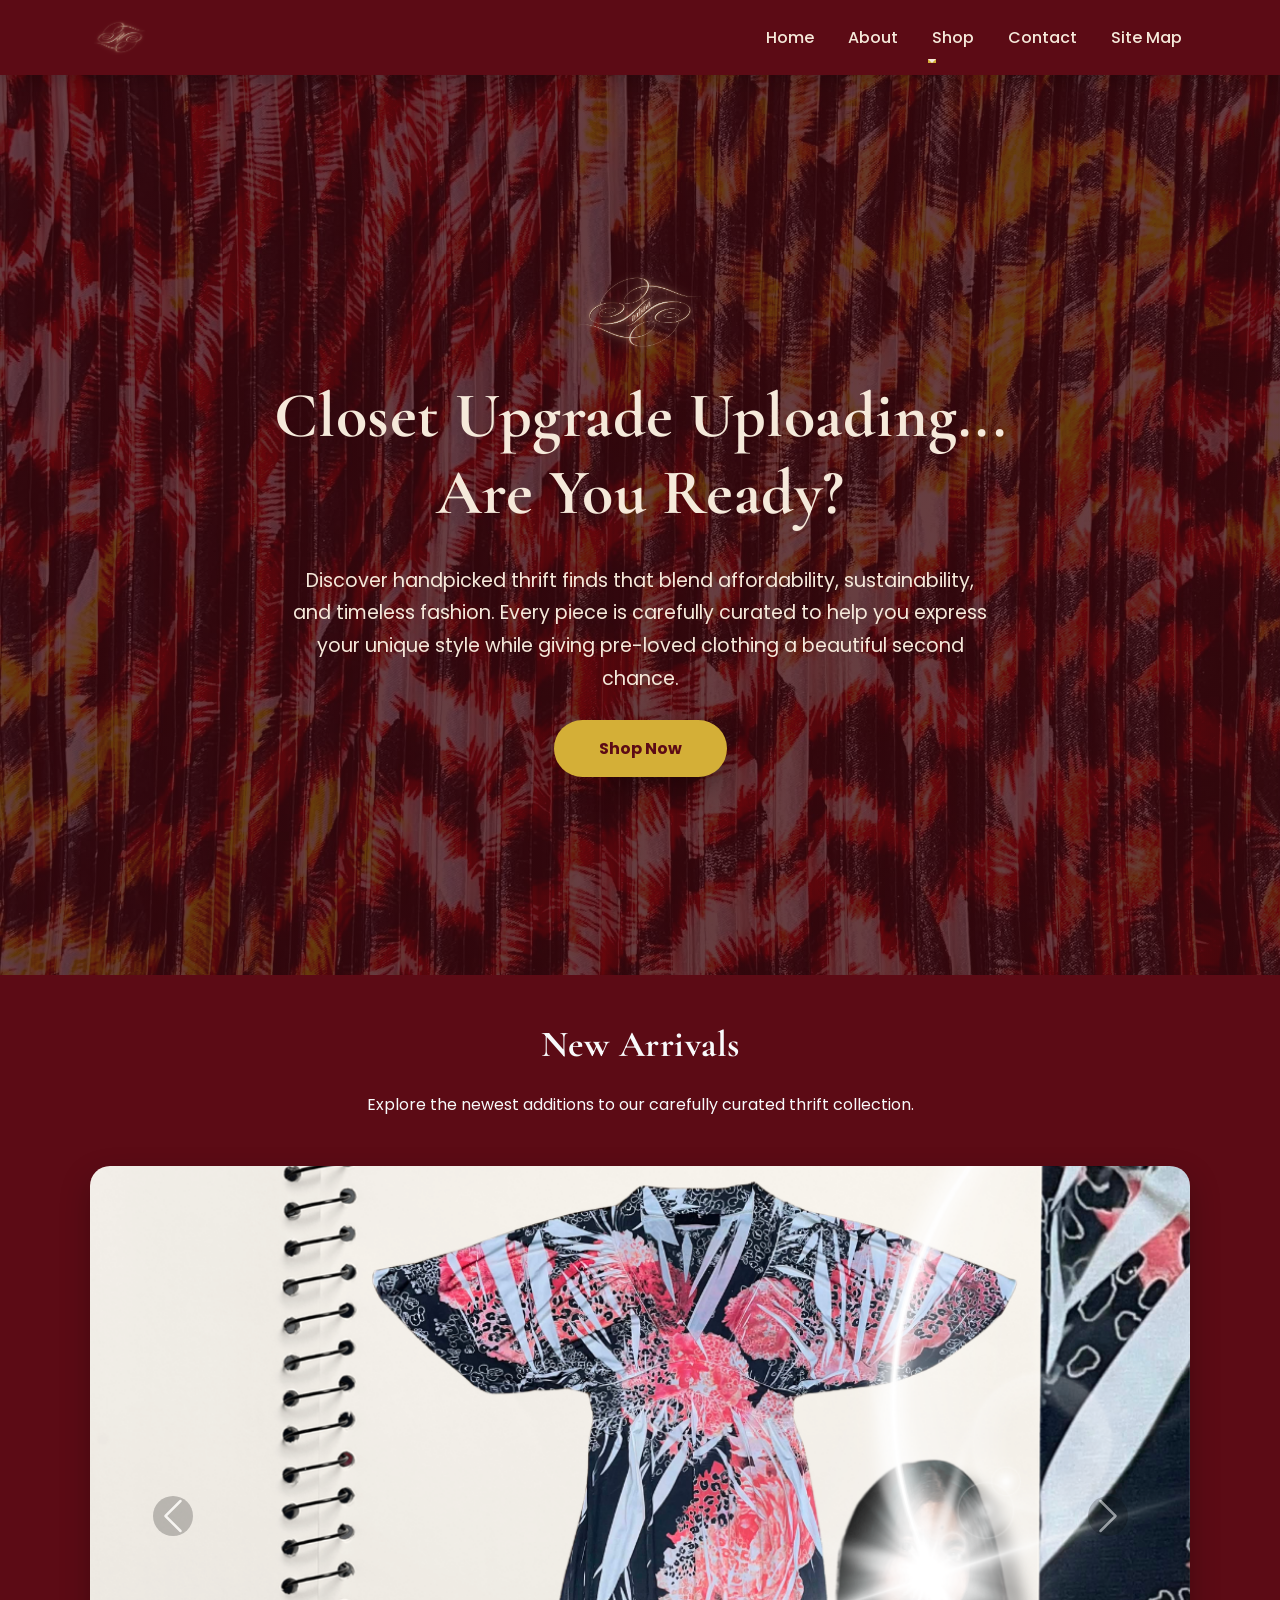
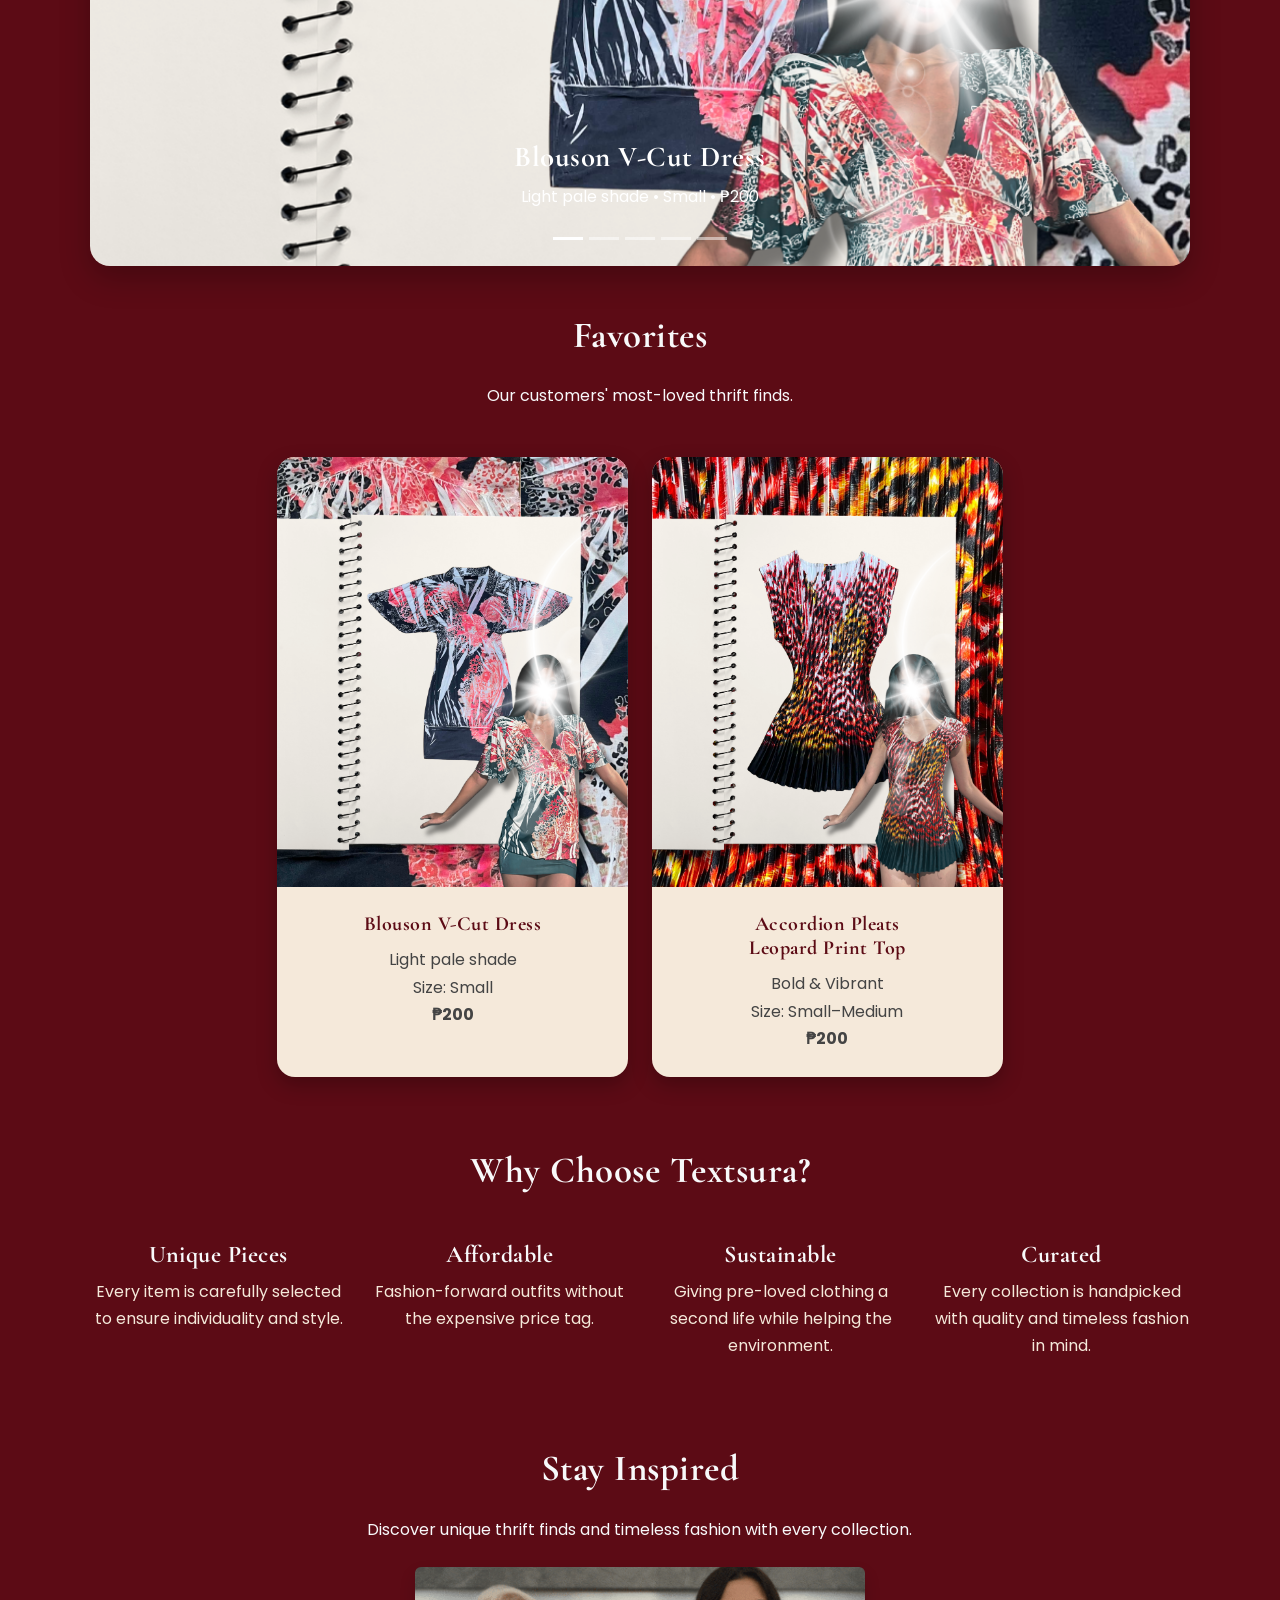
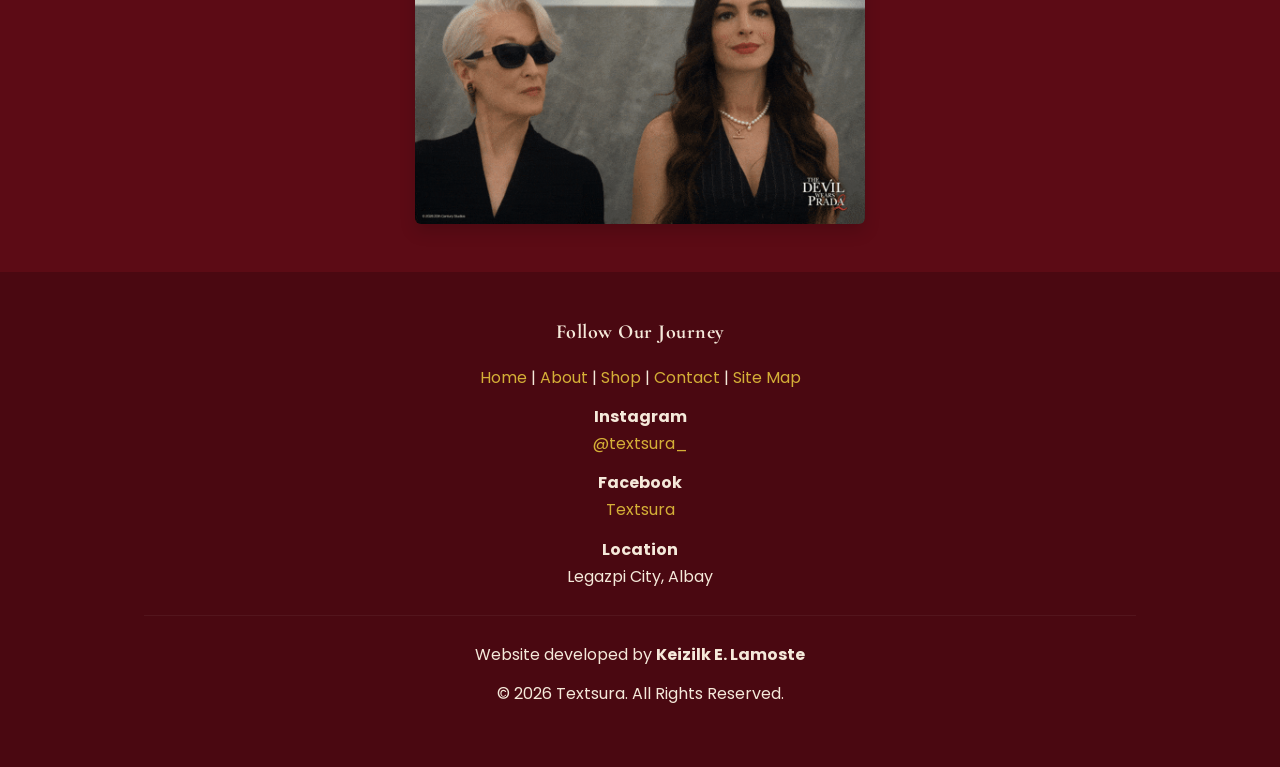
<file: index.html>
<!DOCTYPE html>
<html lang="en">

<head>

    <meta charset="UTF-8">

    <meta name="viewport"
          content="width=device-width, initial-scale=1.0">

    <title>Textsura</title>

    <!-- Google Fonts -->

    <link rel="preconnect"
          href="https://fonts.googleapis.com">

    <link rel="preconnect"
          href="https://fonts.gstatic.com"
          crossorigin>

    <link href="https://fonts.googleapis.com/css2?family=Cormorant+Garamond:wght@500;700&family=Poppins:wght@300;400;500;600&display=swap"
          rel="stylesheet">

    <!-- Bootstrap -->

    <link href="https://cdn.jsdelivr.net/npm/bootstrap@5.3.7/dist/css/bootstrap.min.css"
          rel="stylesheet">

    <!-- Custom CSS -->

    <link rel="stylesheet"
          href="css/style.css">

</head>

<body>

<!-- ===================== -->
<!-- Navigation Bar -->
<!-- ===================== -->

<nav class="navbar navbar-expand-lg">

    <div class="container">

        <a class="navbar-brand"
           href="index.html">

            <img src="images/logo.png"
                 alt="Textsura Logo"
                 width="60">

        </a>

        <button class="navbar-toggler"
                type="button"
                data-bs-toggle="collapse"
                data-bs-target="#navbarNav">

            <span class="navbar-toggler-icon"></span>

        </button>

        <div class="collapse navbar-collapse"
             id="navbarNav">

            <ul class="navbar-nav ms-auto">

                <li class="nav-item">

                    <a class="nav-link active"
                       href="index.html">

                        Home

                    </a>

                </li>

                <li class="nav-item">

                    <a class="nav-link"
                       href="about.html">

                        About

                    </a>

                </li>

                <li class="nav-item dropdown">

                    <a class="nav-link dropdown-toggle"
                       href="#"
                       data-bs-toggle="dropdown">

                        Shop

                    </a>

                    <ul class="dropdown-menu">

                        <li>

                            <a class="dropdown-item"
                               href="shop.html">

                                All Items

                            </a>

                        </li>

                        <li>

                            <a class="dropdown-item"
                               href="shop.html#new-arrivals">

                                New Arrivals

                            </a>

                        </li>

                        <li>

                            <a class="dropdown-item"
                               href="shop.html#favorites">

                                Favorites

                            </a>

                        </li>

                    </ul>

                </li>

                <li class="nav-item">

                    <a class="nav-link"
                       href="contact.html">

                        Contact

                    </a>

                </li>

                <li class="nav-item">

                    <a class="nav-link"
                       href="sitemap.html">

                        Site Map

                    </a>

                </li>

            </ul>

        </div>

    </div>

</nav>

  <!-- ===================== -->
  <!-- Hero Section -->
  <!-- ===================== -->

<header class="hero">

    <img src="images/logo.png"
         class="hero-logo"
         alt="Textsura Logo">

    <h1>

        Closet Upgrade Uploading...
        <br>
        Are You Ready?

    </h1>

    <p>

        Discover handpicked thrift finds that blend
        affordability, sustainability, and timeless fashion.
        Every piece is carefully curated to help you express
        your unique style while giving pre-loved clothing a
        beautiful second chance.

    </p>

    <a href="shop.html"
       class="shop-btn">

        Shop Now

    </a>

</header>

<main>
    <!-- ===================== -->
    <!-- New Arrivals -->
    <!-- ===================== -->

    <section id="new-arrivals" class="container my-5">

      <h2 class="text-center text-light mb-4">
         New Arrivals
      </h2>

      <p class="text-center text-light mb-5">
         Explore the newest additions to our carefully curated thrift collection.
      </p>

      <div id="textsuraCarousel"
         class="carousel slide"
         data-bs-ride="carousel">

         <!-- Indicators -->

        <div class="carousel-indicators">

            <button type="button"
                    data-bs-target="#textsuraCarousel"
                    data-bs-slide-to="0"
                    class="active"></button>

            <button type="button"
                    data-bs-target="#textsuraCarousel"
                    data-bs-slide-to="1"></button>

            <button type="button"
                    data-bs-target="#textsuraCarousel"
                    data-bs-slide-to="2"></button>

            <button type="button"
                    data-bs-target="#textsuraCarousel"
                    data-bs-slide-to="3"></button>

            <button type="button"
                    data-bs-target="#textsuraCarousel"
                    data-bs-slide-to="4"></button>

        </div>

         <!-- Slides -->

        <div class="carousel-inner rounded shadow">

            <div class="carousel-item active">

                <img src="images/carousel/slide1.png"
                     class="d-block w-100"
                     alt="Blouson V-Cut Dress">

                <div class="carousel-caption">

                    <h3>Blouson V-Cut Dress</h3>

                    <p>
                        Light pale shade • Small • ₱200
                    </p>

                </div>

            </div>

            <div class="carousel-item">

                <img src="images/carousel/slide2.png"
                     class="d-block w-100"
                     alt="Accordion Pleats Leopard Print Top">

                <div class="carousel-caption">

                    <h3>
                        Accordion Pleats Leopard Print Top
                    </h3>

                    <p>
                        Bold &amp; Vibrant • Small–Medium • ₱200
                    </p>

                </div>

            </div>

            <div class="carousel-item">

                <img src="images/carousel/slide3.png"
                     class="d-block w-100"
                     alt="Dusk Drop-Waist Dress">

                <div class="carousel-caption">

                    <h3>
                        Dusk Drop-Waist Dress
                    </h3>

                    <p>
                        Black • Small • ₱120
                    </p>

                </div>

            </div>

            <div class="carousel-item">

                <img src="images/carousel/slide4.png"
                     class="d-block w-100"
                     alt="Solstice Halter Top">

                <div class="carousel-caption">

                    <h3>
                        Solstice Halter Top
                    </h3>

                    <p>
                        Yellow, Brown &amp; Beige • Small • ₱130
                    </p>

                </div>

            </div>

            <div class="carousel-item">

                <img src="images/carousel/slide5.png"
                     class="d-block w-100"
                     alt="Peacock Midi Dress">

                <div class="carousel-caption">

                    <h3>
                        Peacock Midi Dress
                    </h3>

                    <p>
                        Teal Green • Medium–Large • ₱300
                    </p>

                </div>

            </div>

        </div>

         <!-- Controls -->

        <button class="carousel-control-prev"
                type="button"
                data-bs-target="#textsuraCarousel"
                data-bs-slide="prev">

            <span class="carousel-control-prev-icon"></span>

        </button>

        <button class="carousel-control-next"
                type="button"
                data-bs-target="#textsuraCarousel"
                data-bs-slide="next">

            <span class="carousel-control-next-icon"></span>

        </button>

    </section>

  <!-- ===================== -->
  <!-- Favorites -->
  <!-- ===================== -->

<section id="favorites" class="container my-5">

    <h2 class="text-center text-light mb-4">
        Favorites
    </h2>

    <p class="text-center text-light mb-5">
        Our customers' most-loved thrift finds.
    </p>

    <div class="row justify-content-center">

        <!-- Favorite 1 -->

        <div class="col-lg-4 col-md-6 mb-4">

            <div class="card product-card">

                <img src="images/carousel/slide1.png"
                     class="card-img-top"
                     alt="Blouson V-Cut Dress">

                <div class="card-body text-center">

                    <h5 class="card-title">
                        Blouson V-Cut Dress
                    </h5>

                    <p class="card-text">

                        Light pale shade<br>

                        Size: Small<br>

                        <strong>₱200</strong>

                    </p>

                </div>

            </div>

        </div>

        <!-- Favorite 2 -->

        <div class="col-lg-4 col-md-6 mb-4">

            <div class="card product-card">

                <img src="images/carousel/slide2.png"
                     class="card-img-top"
                     alt="Accordion Pleats Leopard Print Top">

                <div class="card-body text-center">

                    <h5 class="card-title">

                        Accordion Pleats<br>
                        Leopard Print Top

                    </h5>

                    <p class="card-text">

                        Bold &amp; Vibrant<br>

                        Size: Small–Medium<br>

                        <strong>₱200</strong>

                    </p>

                </div>

            </div>

        </div>

    </div>

</section>

  <!-- ===================== -->
  <!-- Why Choose Textsura -->
  <!-- ===================== -->

<section class="container my-5">

    <h2 class="text-center text-light mb-5">
        Why Choose Textsura?
    </h2>

    <div class="row text-center">

        <div class="col-md-3 mb-4">

            <h4 class="text-light">
                Unique Pieces
            </h4>

            <p>
                Every item is carefully selected to ensure individuality and style.
            </p>

        </div>

        <div class="col-md-3 mb-4">

            <h4 class="text-light">
                Affordable
            </h4>

            <p>
                Fashion-forward outfits without the expensive price tag.
            </p>

        </div>

        <div class="col-md-3 mb-4">

            <h4 class="text-light">
                Sustainable
            </h4>

            <p>
                Giving pre-loved clothing a second life while helping the environment.
            </p>

        </div>

        <div class="col-md-3 mb-4">

            <h4 class="text-light">
                Curated
            </h4>

            <p>
                Every collection is handpicked with quality and timeless fashion in mind.
            </p>

        </div>

    </div>

</section>

 <!-- GIF -->
  
<section class="container my-5">

    <div class="row justify-content-center">

        <div class="col-lg-8 text-center">

            <h2 class="text-light mb-4">
                Stay Inspired
            </h2>

            <p class="text-light mb-4">
                Discover unique thrift finds and timeless fashion with every collection.
            </p>

            <img src="images/gif/fashion.gif"
                 alt="Fashion Inspiration"
                 class="img-fluid rounded shadow mx-auto d-block"
                 style="max-width:450px;">

        </div>

    </div>

</section>

</main>

  <!-- ===================== -->
  <!-- Footer -->
  <!-- ===================== -->

<footer class="text-center py-5 mt-5">

    <h5>
        Follow Our Journey
    </h5>

    <p>

        <a href="index.html">Home</a> |

        <a href="about.html">About</a> |

        <a href="shop.html">Shop</a> |

        <a href="contact.html">Contact</a> |

        <a href="sitemap.html">Site Map</a>

    </p>

    <p>

        <strong>Instagram</strong><br>

        <a href="https://www.instagram.com/textsura_/"
           target="_blank">

            @textsura_

        </a>

    </p>

    <p>

        <strong>Facebook</strong><br>

        <a href="https://www.facebook.com/profile.php?id=61590644475389"
           target="_blank">

            Textsura

        </a>

    </p>

    <p>

        <strong>Location</strong><br>

        Legazpi City, Albay

    </p>

    <hr>

    <p>

        Website developed by
        <strong>Keizilk E. Lamoste</strong>

    </p>

    <p>

        &copy; 2026 Textsura. All Rights Reserved.

    </p>

</footer>

<script src="https://cdn.jsdelivr.net/npm/bootstrap@5.3.7/dist/js/bootstrap.bundle.min.js"></script>

</body>
</html>
</file>
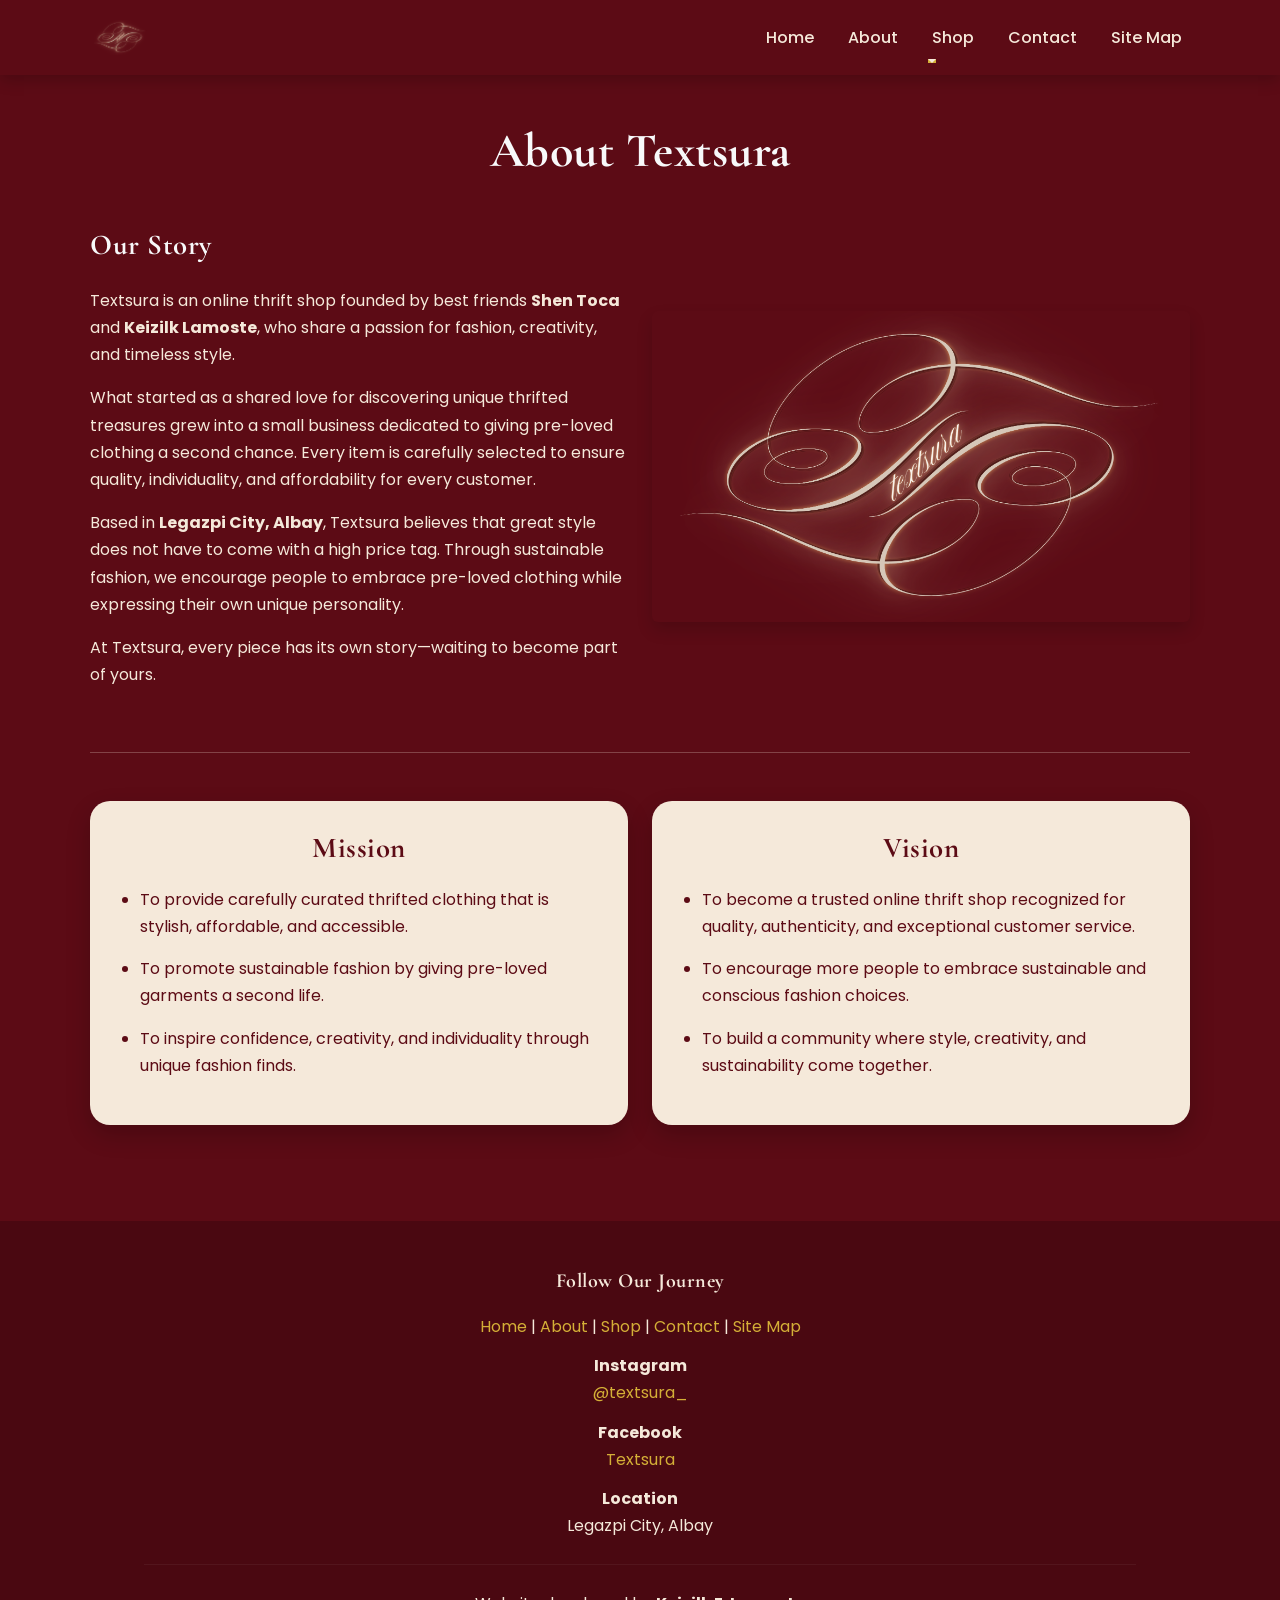
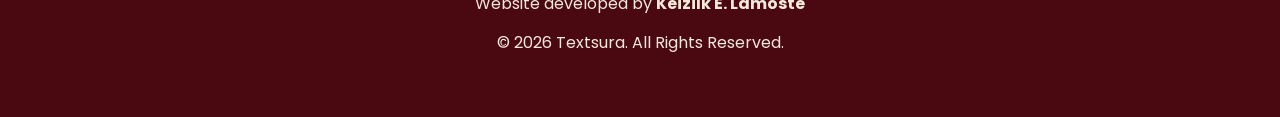
<file: about.html>
<!DOCTYPE html>
<html lang="en">

<head>

    <meta charset="UTF-8">

    <meta name="viewport"
          content="width=device-width, initial-scale=1.0">

    <title>About | Textsura</title>

    <!-- Google Fonts -->

    <link rel="preconnect"
          href="https://fonts.googleapis.com">

    <link rel="preconnect"
          href="https://fonts.gstatic.com"
          crossorigin>

    <link href="https://fonts.googleapis.com/css2?family=Cormorant+Garamond:wght@500;700&family=Poppins:wght@300;400;500;600&display=swap"
          rel="stylesheet">

    <!-- Bootstrap -->

    <link href="https://cdn.jsdelivr.net/npm/bootstrap@5.3.7/dist/css/bootstrap.min.css"
          rel="stylesheet">

    <!-- CSS -->

    <link rel="stylesheet"
          href="css/style.css">

</head>

<body>

<!-- ================= NAVIGATION ================= -->

<nav class="navbar navbar-expand-lg">

    <div class="container">

        <a class="navbar-brand"
           href="index.html">

            <img src="images/logo.png"
                 alt="Textsura Logo"
                 width="60">

        </a>

        <button class="navbar-toggler"
                type="button"
                data-bs-toggle="collapse"
                data-bs-target="#navbarNav">

            <span class="navbar-toggler-icon"></span>

        </button>

        <div class="collapse navbar-collapse"
             id="navbarNav">

            <ul class="navbar-nav ms-auto">

                <li class="nav-item">
                    <a class="nav-link"
                       href="index.html">
                        Home
                    </a>
                </li>

                <li class="nav-item">
                    <a class="nav-link active"
                       href="about.html">
                        About
                    </a>
                </li>

                <li class="nav-item dropdown">

                    <a class="nav-link dropdown-toggle"
                       href="#"
                       data-bs-toggle="dropdown">

                        Shop

                    </a>

                    <ul class="dropdown-menu">

                        <li>
                            <a class="dropdown-item"
                               href="shop.html">
                                All Items
                            </a>
                        </li>

                        <li>
                            <a class="dropdown-item"
                               href="shop.html">
                                New Arrivals
                            </a>
                        </li>

                        <li>
                            <a class="dropdown-item"
                               href="shop.html#favorites">
                                Favorites
                            </a>
                        </li>

                    </ul>

                </li>

                <li class="nav-item">
                    <a class="nav-link"
                       href="contact.html">
                        Contact
                    </a>
                </li>

                <li class="nav-item">
                    <a class="nav-link"
                       href="sitemap.html">
                        Site Map
                    </a>
                </li>

            </ul>

        </div>

    </div>

</nav>

<!-- ================= MAIN ================= -->

<main class="container py-5">

    <h1 class="text-center text-light mb-5">
        About Textsura
    </h1>

    <div class="row align-items-center">

        <div class="col-lg-6">

            <h3 class="text-light mb-4">
                Our Story
            </h3>

            <p>

                Textsura is an online thrift shop founded by best friends
                <strong>Shen Toca</strong> and
                <strong>Keizilk Lamoste</strong>,
                who share a passion for fashion, creativity, and timeless style.

            </p>

            <p>

                What started as a shared love for discovering unique thrifted treasures grew into a small business dedicated to giving pre-loved clothing a second chance. Every item is carefully selected to ensure quality, individuality, and affordability for every customer.

            </p>

            <p>

                Based in <strong>Legazpi City, Albay</strong>, Textsura believes that great style does not have to come with a high price tag. Through sustainable fashion, we encourage people to embrace pre-loved clothing while expressing their own unique personality.

            </p>

            <p>

                At Textsura, every piece has its own story—waiting to become part of yours.

            </p>

        </div>

        <div class="col-lg-6 text-center">

            <img src="images/logo.png"
                 class="img-fluid rounded shadow"
                 alt="Textsura Logo"
                 width="600">

        </div>

    </div>

    <hr class="my-5">

    <!-- Mission & Vision -->

    <div class="row g-4">

        <div class="col-md-6">

            <div class="info-card">

                <h3>
                    Mission
                </h3>

                <ul>

                    <li>
                        To provide carefully curated thrifted clothing that is stylish, affordable, and accessible.
                    </li>

                    <li>
                        To promote sustainable fashion by giving pre-loved garments a second life.
                    </li>

                    <li>
                        To inspire confidence, creativity, and individuality through unique fashion finds.
                    </li>

                </ul>

            </div>

        </div>

        <div class="col-md-6">

            <div class="info-card">

                <h3>
                    Vision
                </h3>

                <ul>

                    <li>
                        To become a trusted online thrift shop recognized for quality, authenticity, and exceptional customer service.
                    </li>

                    <li>
                        To encourage more people to embrace sustainable and conscious fashion choices.
                    </li>

                    <li>
                        To build a community where style, creativity, and sustainability come together.
                    </li>

                </ul>

            </div>

        </div>

    </div>

</main>

<!-- ================= FOOTER ================= -->

<footer class="text-center py-5 mt-5">

    <h5>
        Follow Our Journey
    </h5>

    <p>

        <a href="index.html">Home</a> |

        <a href="about.html">About</a> |

        <a href="shop.html">Shop</a> |

        <a href="contact.html">Contact</a> |

        <a href="sitemap.html">Site Map</a>

    </p>

    <p>

        <strong>Instagram</strong><br>

        <a href="https://www.instagram.com/textsura_/"
           target="_blank">

            @textsura_

        </a>

    </p>

    <p>

        <strong>Facebook</strong><br>

        <a href="https://www.facebook.com/profile.php?id=61590644475389"
           target="_blank">

            Textsura

        </a>

    </p>

    <p>

        <strong>Location</strong><br>

        Legazpi City, Albay

    </p>

    <hr>

    <p>

        Website developed by
        <strong>Keizilk E. Lamoste</strong>

    </p>

    <p>

        &copy; 2026 Textsura. All Rights Reserved.

    </p>

</footer>

<script src="https://cdn.jsdelivr.net/npm/bootstrap@5.3.7/dist/js/bootstrap.bundle.min.js"></script>

</body>

</html>
</file>
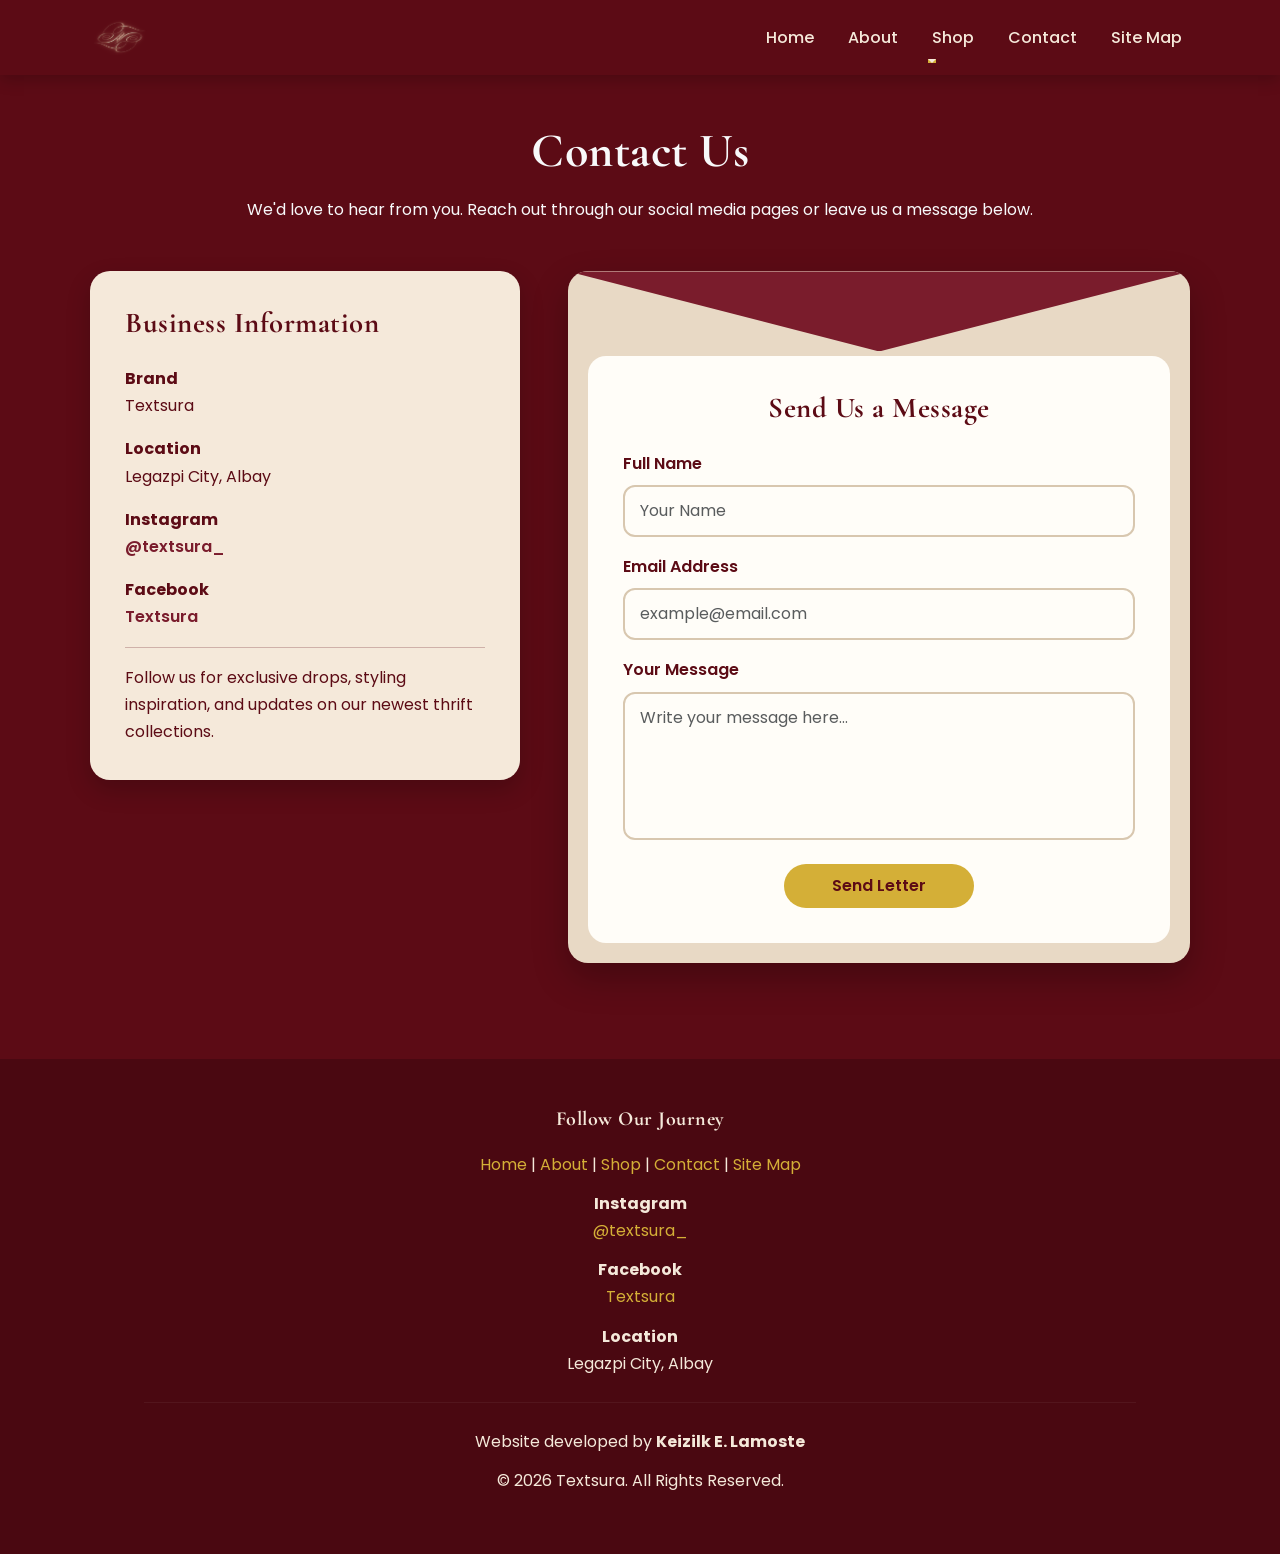
<file: contact.html>
<!DOCTYPE html>
<html lang="en">

<head>

    <meta charset="UTF-8">

    <meta name="viewport"
          content="width=device-width, initial-scale=1.0">

    <title>Contact | Textsura</title>

    <!-- Google Fonts -->

    <link rel="preconnect"
          href="https://fonts.googleapis.com">

    <link rel="preconnect"
          href="https://fonts.gstatic.com"
          crossorigin>

    <link href="https://fonts.googleapis.com/css2?family=Cormorant+Garamond:wght@500;700&family=Poppins:wght@300;400;500;600&display=swap"
          rel="stylesheet">

    <!-- Bootstrap -->

    <link href="https://cdn.jsdelivr.net/npm/bootstrap@5.3.7/dist/css/bootstrap.min.css"
          rel="stylesheet">

    <!-- Custom CSS -->

    <link rel="stylesheet"
          href="css/style.css">

</head>

<body>

 <!-- ================= NAVIGATION ================= -->

<nav class="navbar navbar-expand-lg">

    <div class="container">

        <a class="navbar-brand"
           href="index.html">

            <img src="images/logo.png"
                 alt="Textsura Logo"
                 width="60">

        </a>

        <button class="navbar-toggler"
                type="button"
                data-bs-toggle="collapse"
                data-bs-target="#navbarNav">

            <span class="navbar-toggler-icon"></span>

        </button>

        <div class="collapse navbar-collapse"
             id="navbarNav">

            <ul class="navbar-nav ms-auto">

                <li class="nav-item">
                    <a class="nav-link"
                       href="index.html">
                        Home
                    </a>
                </li>

                <li class="nav-item">
                    <a class="nav-link"
                       href="about.html">
                        About
                    </a>
                </li>

                <li class="nav-item dropdown">

                    <a class="nav-link dropdown-toggle"
                       href="#"
                       data-bs-toggle="dropdown">

                        Shop

                    </a>

                    <ul class="dropdown-menu">

                        <li>
                            <a class="dropdown-item"
                               href="shop.html">
                                All Items
                            </a>
                        </li>

                        <li>
                            <a class="dropdown-item"
                               href="shop.html">
                                New Arrivals
                            </a>
                        </li>

                        <li>
                            <a class="dropdown-item"
                               href="shop.html#favorites">
                                Favorites
                            </a>
                        </li>

                    </ul>

                </li>

                <li class="nav-item">
                    <a class="nav-link active"
                       href="contact.html">
                        Contact
                    </a>
                </li>

                <li class="nav-item">
                    <a class="nav-link"
                       href="sitemap.html">
                        Site Map
                    </a>
                </li>

            </ul>

        </div>

    </div>

</nav>

 <!-- ================= CONTACT ================= -->

<main class="container py-5">

    <h1 class="text-center text-light mb-3">
        Contact Us
    </h1>

    <p class="text-center text-light mb-5">
        We'd love to hear from you. Reach out through our social media pages or leave us a message below.
    </p>

    <div class="row g-5 align-items-start">

            <!-- ================= BUSINESS INFORMATION ================= -->

    <div class="col-lg-5">

        <div class="contact-card">

            <h3 class="mb-4">
                Business Information
            </h3>

            <p>
                <strong>Brand</strong><br>
                Textsura
            </p>

            <p>
                <strong>Location</strong><br>
                Legazpi City, Albay
            </p>

            <p>
                <strong>Instagram</strong><br>

                <a href="https://www.instagram.com/textsura_/"
                   target="_blank">

                    @textsura_

                </a>

            </p>

            <p>
                <strong>Facebook</strong><br>

                <a href="https://www.facebook.com/profile.php?id=61590644475389"
                   target="_blank">

                    Textsura

                </a>

            </p>

            <hr>

            <p class="mb-0">

                Follow us for exclusive drops, styling inspiration,
                and updates on our newest thrift collections.

            </p>

        </div>

    </div>


    <!-- ================= LETTER FORM ================= -->

    <div class="col-lg-7">

        <div class="envelope">

            <div class="envelope-top"></div>

            <div class="letter">

                <h3 class="text-center mb-4">
                    Send Us a Message
                </h3>

                <form>

                    <div class="mb-3">

                        <label class="form-label">

                            Full Name

                        </label>

                        <input
                            type="text"
                            class="form-control"
                            placeholder="Your Name">

                    </div>

                    <div class="mb-3">

                        <label class="form-label">

                            Email Address

                        </label>

                        <input
                            type="email"
                            class="form-control"
                            placeholder="example@email.com">

                    </div>

                    <div class="mb-4">

                        <label class="form-label">

                            Your Message

                        </label>

                        <textarea
                            class="form-control"
                            rows="5"
                            placeholder="Write your message here..."></textarea>

                    </div>

                    <div class="text-center">

                        <button
                            class="btn btn-warning px-5">

                            Send Letter

                        </button>

                    </div>

                </form>

            </div>

        </div>

    </div>



</main>

 <!-- ================= FOOTER ================= -->

    <footer class="text-center py-5 mt-5">

         <h5>
           Follow Our Journey
        </h5>

        <p>

         <a href="index.html">Home</a> |

         <a href="about.html">About</a> |

         <a href="shop.html">Shop</a> |

         <a href="contact.html">Contact</a> |

         <a href="sitemap.html">Site Map</a>
        
        </p>
        
        <p>

             <strong>Instagram</strong><br>

            <a href="https://www.instagram.com/textsura_/"
                target="_blank">

                @textsura_
            
            </a>


        <p>

             <strong>Facebook</strong><br>

            <a href="https://www.facebook.com/profile.php?id=61590644475389"
              target="_blank">

              Textsura

            </a>

        </p>

        <p>

          <strong>Location</strong><br>

           Legazpi City, Albay

        </p>

    <hr>

         <p>

           Website developed by
        <strong>Keizilk E. Lamoste</strong>

         </p>

        <p>

         &copy; 2026 Textsura. All Rights Reserved.

        </p>

    </footer>

     <script src="https://cdn.jsdelivr.net/npm/bootstrap@5.3.7/dist/js/bootstrap.bundle.min.js"></script>

</body>

</html>
</file>
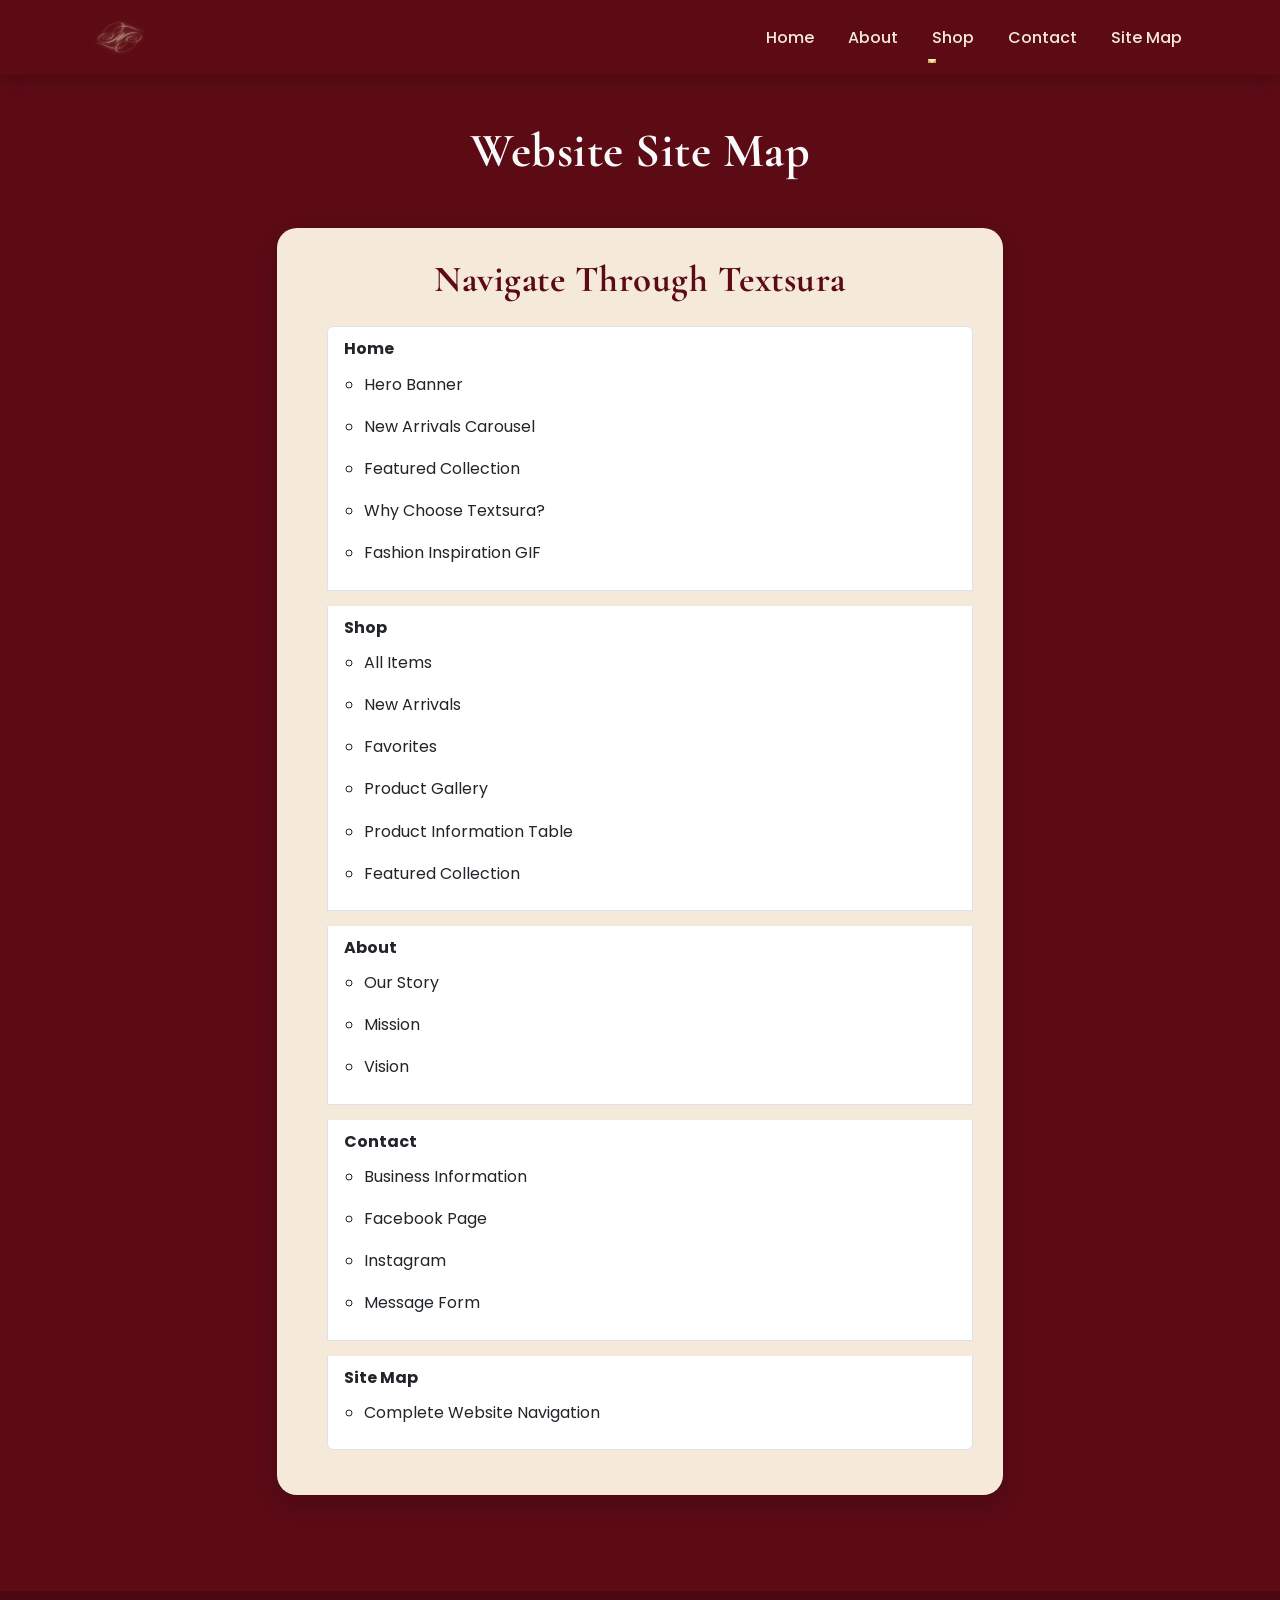
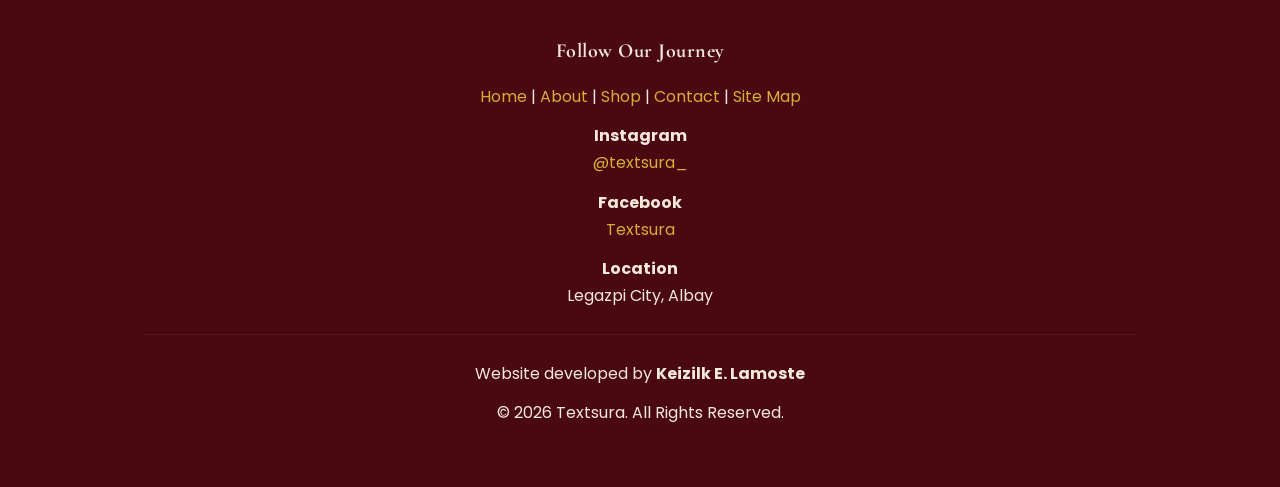
<file: sitemap.html>
<!DOCTYPE html>
<html lang="en">
<head>
    <meta charset="UTF-8">
    <meta name="viewport" content="width=device-width, initial-scale=1.0">

    <title>Site Map | Textsura</title>

    <link rel="preconnect" href="https://fonts.googleapis.com">
    <link rel="preconnect" href="https://fonts.gstatic.com" crossorigin>

    <link href="https://fonts.googleapis.com/css2?family=Cormorant+Garamond:wght@500;700&family=Poppins:wght@300;400;500;600&display=swap" rel="stylesheet">

    <link href="https://cdn.jsdelivr.net/npm/bootstrap@5.3.7/dist/css/bootstrap.min.css" rel="stylesheet">

    <link rel="stylesheet" href="css/style.css">
</head>

<body>

 <!-- NAVIGATION -->

<nav class="navbar navbar-expand-lg">

    <div class="container">

        <a class="navbar-brand" href="index.html">
            <img src="images/logo.png"
                 alt="Textsura Logo"
                 width="60">
        </a>

        <button class="navbar-toggler"
                type="button"
                data-bs-toggle="collapse"
                data-bs-target="#navbarNav">

            <span class="navbar-toggler-icon"></span>

        </button>

        <div class="collapse navbar-collapse"
             id="navbarNav">

            <ul class="navbar-nav ms-auto">

                <li class="nav-item">
                    <a class="nav-link"
                       href="index.html">
                        Home
                    </a>
                </li>

                <li class="nav-item">
                    <a class="nav-link"
                       href="about.html">
                        About
                    </a>
                </li>

                <li class="nav-item dropdown">

                    <a class="nav-link dropdown-toggle"
                       href="#"
                       data-bs-toggle="dropdown">

                        Shop

                    </a>

                    <ul class="dropdown-menu">

                        <li>
                            <a class="dropdown-item"
                               href="shop.html">
                                All Items
                            </a>
                        </li>

                        <li>
                            <a class="dropdown-item"
                               href="shop.html">
                                New Arrivals
                            </a>
                        </li>

                        <li>
                            <a class="dropdown-item"
                               href="shop.html">
                                Favorites
                            </a>
                        </li>

                    </ul>

                </li>

                <li class="nav-item">
                    <a class="nav-link"
                       href="contact.html">
                        Contact
                    </a>
                </li>

                <li class="nav-item">
                    <a class="nav-link"
                       href="sitemap.html">
                        Site Map
                    </a>
                </li>

            </ul>

        </div>

    </div>

</nav>

 <!-- MAIN -->

<main class="container py-5">

    <h1 class="text-center text-light mb-5">
        Website Site Map
    </h1>

    <div class="row justify-content-center">

        <div class="col-lg-8">

            <div class="info-card">

                <h2 class="text-center mb-4">
                    Navigate Through Textsura
                </h2>

                <ul class="list-group">

                    <li class="list-group-item">

                        <strong>Home</strong>

                        <ul class="mt-2">

                            <li>Hero Banner</li>

                            <li>New Arrivals Carousel</li>

                            <li>Featured Collection</li>

                            <li>Why Choose Textsura?</li>

                            <li>Fashion Inspiration GIF</li>

                        </ul>

                    </li>

                    <li class="list-group-item">

                        <strong>Shop</strong>

                        <ul class="mt-2">

                            <li>All Items</li>

                            <li>New Arrivals</li>

                            <li>Favorites</li>

                            <li>Product Gallery</li>

                            <li>Product Information Table</li>

                            <li>Featured Collection</li>

                        </ul>

                    </li>

                    <li class="list-group-item">

                        <strong>About</strong>

                        <ul class="mt-2">

                            <li>Our Story</li>

                            <li>Mission</li>

                            <li>Vision</li>

                        </ul>

                    </li>

                    <li class="list-group-item">

                        <strong>Contact</strong>

                        <ul class="mt-2">

                            <li>Business Information</li>

                            <li>Facebook Page</li>

                            <li>Instagram</li>

                            <li>Message Form</li>

                        </ul>

                    </li>

                    <li class="list-group-item">

                        <strong>Site Map</strong>

                        <ul class="mt-2">

                            <li>Complete Website Navigation</li>

                        </ul>

                    </li>

                </ul>

            </div>

        </div>

    </div>

</main>

 <!-- FOOTER -->

<footer class="text-center py-5 mt-5">

    <h5>
        Follow Our Journey
    </h5>

    <p>

        <a href="index.html">Home</a> |

        <a href="about.html">About</a> |

        <a href="shop.html">Shop</a> |

        <a href="contact.html">Contact</a> |

        <a href="sitemap.html">Site Map</a>

    </p>

    <p>

        <strong>Instagram</strong><br>

        <a href="https://www.instagram.com/textsura_/"
           target="_blank">

            @textsura_

        </a>

    </p>

    <p>

        <strong>Facebook</strong><br>

        <a href="https://www.facebook.com/profile.php?id=61590644475389"
           target="_blank">

            Textsura

        </a>

    </p>

    <p>

        <strong>Location</strong><br>

        Legazpi City, Albay

    </p>

    <hr>

    <p>

        Website developed by

        <strong>Keizilk E. Lamoste</strong>

    </p>

    <p>

        &copy; 2026 Textsura. All Rights Reserved.

    </p>

</footer>

 <script src="https://cdn.jsdelivr.net/npm/bootstrap@5.3.7/dist/js/bootstrap.bundle.min.js"></script>

</body>
</html>
</file>
<file: css/style.css>
/* ==========================================
   TEXTSURA WEBSITE
   IT130L PROJECT
========================================== */


 /* ==========================================
     GLOBAL
 ========================================== */

*{
    margin:0;
    padding:0;
    box-sizing:border-box;
}

html{
    scroll-behavior:smooth;
}

body{

    font-family:'Poppins',sans-serif;

    background:#5C0B15;

    color:#F5E9DA;

    line-height:1.7;

}

main{

    min-height:70vh;

}

img{

    max-width:100%;

    display:block;

}

a{

    text-decoration:none;

    transition:.3s;

}


 /* ==========================================
     HEADINGS
 ========================================== */

h1,
h2,
h3,
h4,
h5{

    font-family:'Cormorant Garamond',serif;

    font-weight:700;

    letter-spacing:.5px;

}

h1{

    font-size:3rem;

}

h2{

    font-size:2.3rem;

}

h3{

    font-size:1.8rem;

}


 /* ==========================================
      NAVIGATION
 ========================================== */

.navbar{

    background:#5C0B15;

    padding:15px 0;

    box-shadow:0 5px 15px rgba(0,0,0,.20);

}

.navbar-brand img{

    transition:.3s;

}

.navbar-brand img:hover{

    transform:scale(1.08);

}

.nav-link{

    color:#F5E9DA !important;

    margin-left:18px;

    font-weight:500;

    position:relative;

}

.nav-link:hover{

    color:#D4AF37 !important;

}

.nav-link::after{

    content:"";

    position:absolute;

    left:0;

    bottom:-4px;

    width:0;

    height:2px;

    background:#D4AF37;

    transition:.3s;

}

.nav-link:hover::after{

    width:100%;

}

.dropdown-menu{

    background:#5C0B15;

    border:none;

    border-radius:12px;

}

.dropdown-item{

    color:#F5E9DA;

    padding:10px 18px;

}

.dropdown-item:hover{

    background:#7A1C2C;

    color:#D4AF37;

}


 /* ==========================================
      HERO
 ========================================== */

.hero{

    min-height:100vh;

    background:
    linear-gradient(
    rgba(60,8,15,.78),
    rgba(60,8,15,.78)),
    url("../images/hero/hero-bg.jpg");

    background-size:cover;

    background-position:center;

    display:flex;

    justify-content:center;

    align-items:center;

    flex-direction:column;

    text-align:center;

    padding:40px;

}

.hero-logo{

    width:140px;

    margin-bottom:25px;

}

.hero h1{

    font-size:4rem;

    max-width:900px;

}

.hero p{

    font-size:1.2rem;

    max-width:700px;

    margin:25px auto;

}

.shop-btn{

    background:#D4AF37;

    color:#5C0B15;

    padding:15px 45px;

    border-radius:50px;

    font-weight:bold;

    box-shadow:0 10px 25px rgba(0,0,0,.30);

}

.shop-btn:hover{

    background:#F5E9DA;

    color:#5C0B15;

    transform:translateY(-4px);

}


 /* ==========================================
      GENERAL BUTTONS
 ========================================== */

.btn-dark{

    background:#5C0B15;

    border:none;

    border-radius:30px;

    padding:10px 24px;

}

.btn-dark:hover{

    background:#7A1C2C;

}

.btn-warning{

    background:#D4AF37;

    color:#5C0B15;

    border:none;

    font-weight:600;

    border-radius:30px;

    padding:10px 28px;

}

.btn-warning:hover{

    background:#c89f2b;

    color:#fff;

}

 /* ==========================================
      PRODUCT CARDS
 ========================================== */

.product-card{

    border:none;

    border-radius:18px;

    overflow:hidden;

    background:#F5E9DA;

    color:#5C0B15;

    transition:.35s;

    box-shadow:0 8px 20px rgba(0,0,0,.25);

    height:100%;

}

.product-card:hover{

    transform:translateY(-8px);

    box-shadow:0 15px 35px rgba(0,0,0,.35);

}

.product-card img{

    height:430px;

    object-fit:cover;

}

.card-body{

    padding:25px;

}

.card-title{

    color:#5C0B15;

    font-weight:700;

    margin-bottom:10px;

}

.card-body p{

    color:#444;

    margin-bottom:18px;

}


 /* ==========================================
     CAROUSEL
 ========================================== */

.carousel{

    border-radius:20px;

    overflow:hidden;

    box-shadow:0 12px 30px rgba(0,0,0,.25);

}

.carousel-item img{

    height:700px;

    object-fit:cover;

}

.carousel-control-prev-icon,
.carousel-control-next-icon{

    background-color:rgba(0,0,0,.45);

    border-radius:50%;

    padding:20px;

}


 /* ==========================================
     GALLERY
 ========================================== */

.gallery-img{

    cursor:pointer;

    transition:.35s;

}

.gallery-img:hover{

    transform:scale(1.03);

}


/* ==========================================
   PRODUCT INFORMATION TABLE
========================================== */

.table{

    border-radius:15px;

    overflow:hidden;

    box-shadow:0 8px 20px rgba(0,0,0,.25);

}

.table-dark{

    background:#5C0B15;

}

.table td,
.table th{

    vertical-align:middle;

}


 /* ==========================================
     ABOUT PAGE
 ========================================== */

.about-section{

    max-width:950px;

    margin:auto;

}

.about-section p{

    font-size:1.05rem;

}


  /* ==========================================
      MISSION & VISION
 ========================================== */

.info-card{

    background:#F5E9DA;

    color:#5C0B15;

    padding:30px;

    border-radius:20px;

    box-shadow:0 10px 25px rgba(0,0,0,.20);

    height:100%;

}

.info-card h3{

    text-align:center;

    margin-bottom:20px;

}

.info-card ul{

    padding-left:20px;

}

.info-card li{

    margin-bottom:15px;

}


/* ==========================================
   WHY CHOOSE TEXTSURA
========================================== */

.why-card{

    padding:30px 20px;

    border-radius:20px;

    background:#F5E9DA;

    color:#5C0B15;

    height:100%;

    transition:.3s;

}

.why-card:hover{

    transform:translateY(-6px);

    box-shadow:0 12px 25px rgba(0,0,0,.25);

}


 /* ==========================================
      FEATURED COLLECTION
 ========================================== */

.featured-item{

    display:block;

    margin:0 auto;

    max-width:360px;

    border-radius:20px;

    box-shadow:0 10px 25px rgba(0,0,0,.25);

}


 /* ==========================================
        GIF SECTION
 ========================================== */

.gif-section{

    text-align:center;

}

.gif-section img{

    display:block;

    margin:0 auto;

    border-radius:20px;

    box-shadow:0 12px 30px rgba(0,0,0,.30);

}

/* ==========================================
   SHOP PAGE
========================================== */

.product-status{

    font-weight:600;

    font-size:.95rem;

}

.available{

    color:#2E8B57;

}

.sold{

    color:#B22222;

}

.product-price{

    font-size:1.15rem;

    font-weight:700;

    color:#5C0B15;

}


/* ==========================================
   FAVORITES SECTION
========================================== */

.favorite-card{

    background:#F5E9DA;

    color:#5C0B15;

    border-radius:20px;

    overflow:hidden;

    box-shadow:0 8px 20px rgba(0,0,0,.20);

    transition:.3s;

}

.favorite-card:hover{

    transform:translateY(-8px);

    box-shadow:0 15px 30px rgba(0,0,0,.30);

}

.favorite-card img{

    height:380px;

    object-fit:cover;

}


/* ==========================================
   MODAL (LIGHTBOX)
========================================== */

.modal-content{

    background:#222;

    border:none;

    border-radius:18px;

}

.modal-body{

    padding:20px;

}

#modalImage{

    width:100%;

    border-radius:15px;

}


/* ==========================================
   FEATURED COLLECTION
========================================== */

.featured-collection{

    text-align:center;

}

.featured-collection img{

    display:block;

    margin:auto;

    border-radius:20px;

    max-width:360px;

    box-shadow:0 12px 25px rgba(0,0,0,.30);

}


/* ==========================================
   FOOTER
========================================== */

footer{

    background:#4A0811;

    color:#F5E9DA;

    margin-top:80px;

    padding:50px 20px;

    text-align:center;

}

footer h5{

    margin-bottom:20px;

}

footer p{

    margin-bottom:12px;

}

footer a{

    color:#D4AF37;

    transition:.3s;

}

footer a:hover{

    color:#ffffff;

}

footer hr{

    border-color:rgba(255,255,255,.20);

    margin:25px auto;

    width:80%;

}


/* ==========================================
   CONTACT PAGE
========================================== */

.contact-card{

    background:#F5E9DA;

    color:#5C0B15;

    border-radius:20px;

    padding:35px;

    height:100%;

    box-shadow:0 10px 25px rgba(0,0,0,.20);

}

.contact-card h3{

    margin-bottom:25px;

}

.contact-card a{

    color:#7A1C2C;

    font-weight:600;

}

.contact-card a:hover{

    color:#D4AF37;

}

 /* ==========================================
     ENVELOPE CONTACT FORM
 ========================================== */

.envelope{

    position:relative;

    background:#E8D9C5;

    border-radius:20px;

    overflow:hidden;

    box-shadow:0 15px 35px rgba(0,0,0,.25);

    padding-top:65px;

}

.envelope-top{

    position:absolute;

    top:0;

    left:0;

    width:100%;

    height:80px;

    background:#7A1C2C;

    clip-path:polygon(0 0,100% 0,50% 100%);

}

.letter{

    background:#FFFDF8;

    margin:20px;

    border-radius:18px;

    padding:35px;

}

.letter h3{

    color:#5C0B15;

    margin-bottom:25px;

}

.letter label{

    color:#5C0B15;

    font-weight:600;

}

 /* ==========================================
     FORMS
 ========================================== */

form{

    width:100%;

}

.form-control{

    border:2px solid #D8C7AF;

    border-radius:12px;

    padding:12px 15px;

    background:#FFFDF8;

    color:#5C0B15;

    transition:.3s;

}

.form-control:focus{

    border-color:#D4AF37;

    box-shadow:0 0 12px rgba(212,175,55,.35);

    background:#ffffff;

}

textarea.form-control{

    resize:none;

}


 /* ==========================================
     BUTTON ANIMATIONS
 ========================================== */

.btn{

    transition:.3s ease;

}

.btn:hover{

    transform:translateY(-3px);

}


 /* ==========================================
     IMAGE EFFECTS
 ========================================== */

img{

    transition:.35s;

}

.product-card img:hover,

.favorite-card img:hover,

.featured-item:hover,

.featured-collection img:hover{

    transform:scale(1.02);

}


 /* ==========================================
      SECTION SPACING
 ========================================== */

section{

    margin-bottom:70px;

}

.container{

    padding-left:20px;

    padding-right:20px;

}


 /* ==========================================
     TEXT SELECTION
 ========================================== */

::selection{

    background:#D4AF37;

    color:#5C0B15;

}


 /* ==========================================
    SCROLLBAR 
 ========================================== */

::-webkit-scrollbar{

    width:10px;

}

::-webkit-scrollbar-track{

    background:#4A0811;

}

::-webkit-scrollbar-thumb{

    background:#D4AF37;

    border-radius:20px;

}

::-webkit-scrollbar-thumb:hover{

    background:#C69C2E;

}


 /* ==========================================
     RESPONSIVE DESIGN
 ========================================== */

@media (max-width:992px){

    .hero h1{

        font-size:3rem;

    }

    .carousel-item img{

        height:520px;

    }

    .product-card img{

        height:350px;

    }

    .favorite-card img{

        height:320px;

    }

}

@media (max-width:768px){

    .hero{

        min-height:85vh;

        padding:30px;

    }

    .hero-logo{

        width:100px;

    }

    .hero h1{

        font-size:2.3rem;

    }

    .hero p{

        font-size:1rem;

    }

    .carousel-item img{

        height:360px;

    }

    .product-card img{

        height:300px;

    }

    .favorite-card img{

        height:280px;

    }

    .featured-item,

    .featured-collection img{

        max-width:260px;

    }

    .contact-card{

        margin-bottom:30px;

    }

    .letter{

        padding:25px;

    }

}

@media (max-width:576px){

    h1{

        font-size:2rem;

    }

    h2{

        font-size:1.7rem;

    }

    h3{

        font-size:1.4rem;

    }

    .shop-btn{

        padding:12px 30px;

    }

    .carousel-item img{

        height:280px;

    }

    footer{

        padding:35px 15px;

    }

}

/* ==========================================
   END OF STYLESHEET
========================================== */
</file>
